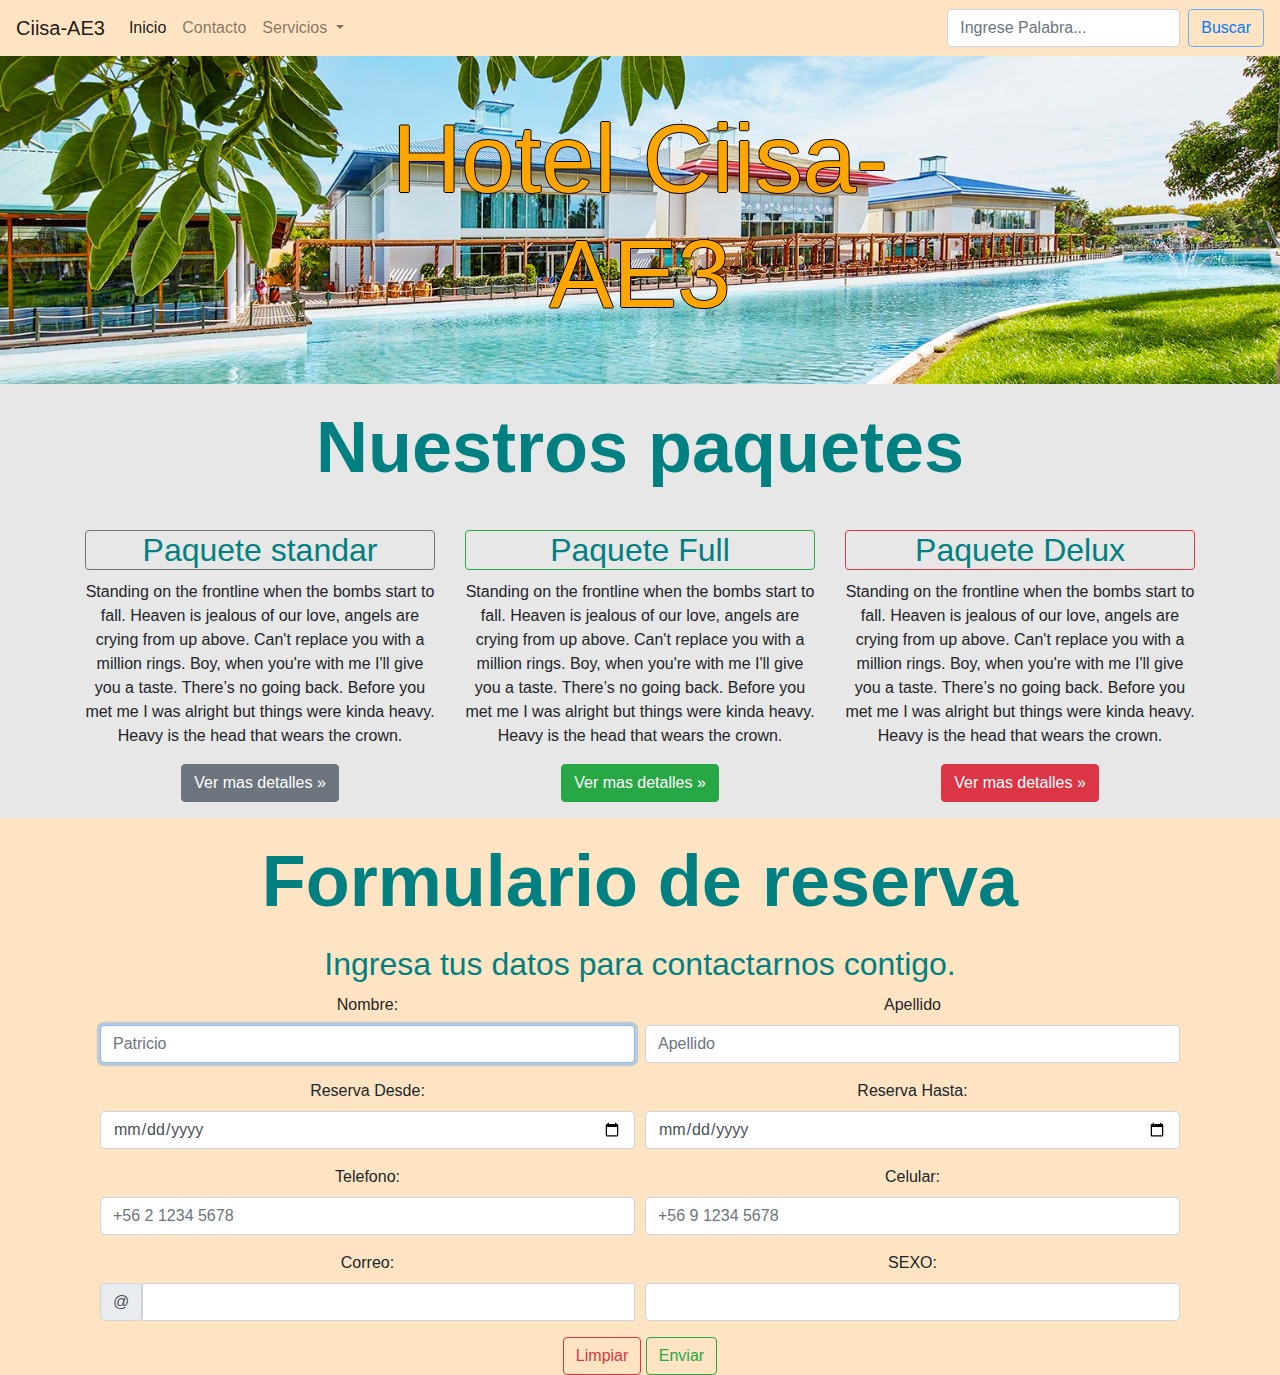
<file: CLASE TALLER DE TECNOLOGÍAS WEB/ACT3-EV/index.html>
<!DOCTYPE html>
<html lang="es-CL">

<head>
    <meta charset="UTF-8">
    <meta http-equiv="X-UA-Compatible" content="IE=edge">
    <meta name="viewport" content="width=device-width, initial-scale=1.0">
    <title>ACT-EV-3</title>

    <!--styles css-->
    <link rel="stylesheet" href="assets/CSS/style.css" type="text/css">
    <link rel="stylesheet" href="https://cdn.jsdelivr.net/npm/bootstrap@4.6.2/dist/css/bootstrap.min.css">
    <script src="https://code.jquery.com/jquery-3.6.0.min.js"></script>
    <script src="https://cdn.jsdelivr.net/npm/bootstrap@4.6.2/dist/js/bootstrap.min.js"></script>
    
  
    <script src="assets/JS/Jquery.js" type="application/javascript"></script>

</head>

<body>
    <!-- Barra de navegacion BST4-->
    <nav class="navbar navbar-expand-lg navbar-light">
        <a class="navbar-brand" href="#">Ciisa-AE3</a>
        <button class="navbar-toggler" type="button" data-toggle="collapse" data-target="#navbarSupportedContent" aria-controls="navbarSupportedContent" aria-expanded="false" aria-label="Toggle navigation">
          <span class="navbar-toggler-icon"></span>
        </button>

        <div class="collapse navbar-collapse" id="navbarSupportedContent">
            <ul class="navbar-nav mr-auto">
                <li class="nav-item active">
                    <a class="nav-link" href="#" >Inicio</a><span class="sr-only">(current)</span></a>
                </li>
                <li class="nav-item">
                    <a class="nav-link" href="">Contacto</a>
                </li>
                <li class="nav-item dropdown">
                    <a class="nav-link dropdown-toggle" href="#" id="navbarDropdown" role="button" data-toggle="dropdown" aria-haspopup="true" aria-expanded="false">
                Servicios
              </a>
                    <div class="dropdown-menu" aria-labelledby="navbarDropdown">
                        <a class="dropdown-item" href="#">Hoteleria</a>
                        <a class="dropdown-item" href="#">Turismo</a>
                        <div class="dropdown-divider"></div>
                        <a class="dropdown-item" href="#">Recoridos</a>
                    </div>
                </li>
             
            </ul>
            <form class="form-inline my-2 my-lg-0">
                <input class="form-control mr-sm-2" type="search" placeholder="Ingrese Palabra..." >
                <button class="btn btn-outline-primary my-2 my-sm-0" type="submit">Buscar</button>
            </form>
        </div>
    </nav>

    <!-- Fin Barra-->
    <!-- HRo-->
        <div class="row">
            <img src="assets/Media/img/h2.jpg" width="100%"alt="">
            <div class="txt-center"><h1 class="display-1 tx-104-force tx-bold c-white">Hotel Ciisa-AE3</h1> </div>
        </div>
    <!-- HRo-->
    <!--BDY-->
    <div class="row bg-gray">
    <div class="container ">
        <h1 class="display-3 mg-10">Nuestros paquetes</h1>
        <div class="row">
            <div class="col-md-4">
              <h2 class="rounded border border-secondary">Paquete standar</h2>
              <p>Standing on the frontline when the bombs start to fall. Heaven is jealous of our love, angels are crying from up above. Can't replace you with a million rings. Boy, when you're with me I'll give you a taste. There’s no going back. Before you met me I was alright but things were kinda heavy. Heavy is the head that wears the crown.</p>
              <p><a class="btn btn-secondary" href="#" role="button">Ver mas detalles »</a></p>
            </div>
            <div class="col-md-4">
              <h2 class="rounded border border-success">Paquete Full</h2>
              <p>Standing on the frontline when the bombs start to fall. Heaven is jealous of our love, angels are crying from up above. Can't replace you with a million rings. Boy, when you're with me I'll give you a taste. There’s no going back. Before you met me I was alright but things were kinda heavy. Heavy is the head that wears the crown.</p>
              <p><a class="btn btn-success" href="#" role="button">Ver mas detalles »</a></p>
            </div>
            <div class="col-md-4">
              <h2 class="rounded border border-danger">Paquete Delux</h2>
              <p>Standing on the frontline when the bombs start to fall. Heaven is jealous of our love, angels are crying from up above. Can't replace you with a million rings. Boy, when you're with me I'll give you a taste. There’s no going back. Before you met me I was alright but things were kinda heavy. Heavy is the head that wears the crown.</p>
             <p><a class="btn btn-danger" href="#" role="button">Ver mas detalles »</a></p>
            </div>
          </div>
    </div>
    </div>
    <!--fin boddy-->
    <!--Formularo-->
     <div class="row bg-varquillo">
        <div class="container">
            <h1 class="display-3 mg-10">Formulario de reserva</h1>
            <h2 class="display-7 mg-10">Ingresa tus datos para contactarnos contigo.</h2>
            <form class="col-lg-12 align-content-center needs-validation " id="Registro" >
               <div class="form-row">
                <div class="form-group col-sm-6">
                    <label for="nombre">Nombre:</label>
                    <input autofocus type="text" id="nombre" placeholder="Patricio" class="capitalize-input capitalize-last form-control required CNAME">
                </div>
                <div class="form-group col-sm-6">
                    <label for="apellido">Apellido</label>
                    <input type="text" id="Apellido" placeholder="Apellido" class="capitalize-input capitalize-last form-control required CNAME">
                </div>
               </div>
               <div class="form-row">
                <div class="form-group col-sm-6">
                    <label for="datepicker1">Reserva Desde:</label>
                    <input type="date" id="datepicker1" class="form-control datepicker">

                </div>
                <div class="form-group col-sm-6">
                    <label for="datepicker2">Reserva Hasta:</label>
                    <input type="date" id="datepicker2" class="form-control datepicker">
                  </div>
               </div>
               <div class="form-row">
                <div class="form-group col-sm-6">
                    <label for="telefono">Telefono:</label>
                    <input type="tel" id="telefono" placeholder="+56 2 1234 5678" pattern="/^(\+?56)?(\s?)(0?9)(\s?)[98765432]\d{7}$/" class="form-control ">
                </div>
                <div class="form-group col-sm-6">
                    <label for="celular">Celular:</label>
                    <input type="tel" id="celular" placeholder="+56 9 1234 5678" pattern="/^(\+?56)?(\s?)(0?9)(\s?)[98765432]\d{7}$/"class="form-control ">
                </div>
               </div>
               <div class="form-row">
                <div class="form-group col-sm-6">
                    <label for="validationCustomUsername" class="form-label">Correo:</label>
                        <div class="input-group has-validation">
                        <span class="input-group-text" id="inputGroupPrepend">@</span>
                        <input type="text" class="form-control CNAME" id="validationCustomUsername" aria-describedby="inputGroupPrepend" required>
                        <div class="invalid-feedback">
                           Por Favor Ingresar Correo.
                        </div>
                        </div>
                </div>
                <div class="form-group col-sm-6">
                    <label for="flexRadioDefault">SEXO:</label>
                        <div class="ui-widget" >
                          <input class="form-control"id="sexo">
                        </div>
                    </div>
               </div>
               <button type="reset" class="btn btn-outline-danger">Limpiar</button>
               <button type="button" class="btn btn-outline-success "id="enviarButton" data-toggle="modal" data-target="#exampleModal">Enviar</button>
                </form>
        </div>
     </div>

     <!-- Modal -->
     <div class="modal fade" id="exampleModal" tabindex="-1" aria-labelledby="exampleModalLabel" aria-hidden="true">
      <div class="modal-dialog">
          <div class="modal-content">
              <div class="modal-header">
                  <h5 class="modal-title" id="exampleModalLabel">Datos del Formulario</h5>
                  <button type="button" class="btn-close" data-dismiss="modal" aria-label="Close"></button>
              </div>
              <div class="modal-body">
                  <!-- Los datos del formulario se mostrarán aquí -->
              </div>
              <div class="modal-footer">
                  <button type="button" class="btn btn-secondary" data-dismiss="modal">Cerrar</button>
              </div>
          </div>
      </div>
  </div>


    <!--Fin Formulario-->
    <script src="assets/JS/Jquery.js" type="application/javascript"></script>
   <script>
         var enviarButton = document.querySelector(".btn[data-bs-target='#exampleModal']");

          enviarButton.addEventListener("click", function () {
              var nombre = document.getElementById("nombre").value;
              var apellido = document.getElementById("Apellido").value;
              var reservaDesde = document.getElementById("datepicker1").value;
              var reservaHasta = document.getElementById("datepicker2").value;
              var telefono = document.getElementById("telefono").value;
              var celular = document.getElementById("celular").value;
              var correo = document.getElementById("validationCustomUsername").value;
              var sexo = document.getElementById("sexo").value;

              var modalContent = document.querySelector(".modal-body");
              modalContent.innerHTML = `
                  <p><strong>Nombre:</strong> ${nombre} ${apellido}</p>
                  <p><strong>Reserva Desde:</strong> ${reservaDesde}</p>
                  <p><strong>Reserva Hasta:</strong> ${reservaHasta}</p>
                  <p><strong>Teléfono:</strong> ${telefono}</p>
                  <p><strong>Celular:</strong> ${celular}</p>
                  <p><strong>Correo:</strong> ${correo}</p>
                  <p><strong>Sexo:</strong> ${sexo}</p>
              `;
          });
   </script>

  
</body>

</html>
</file>
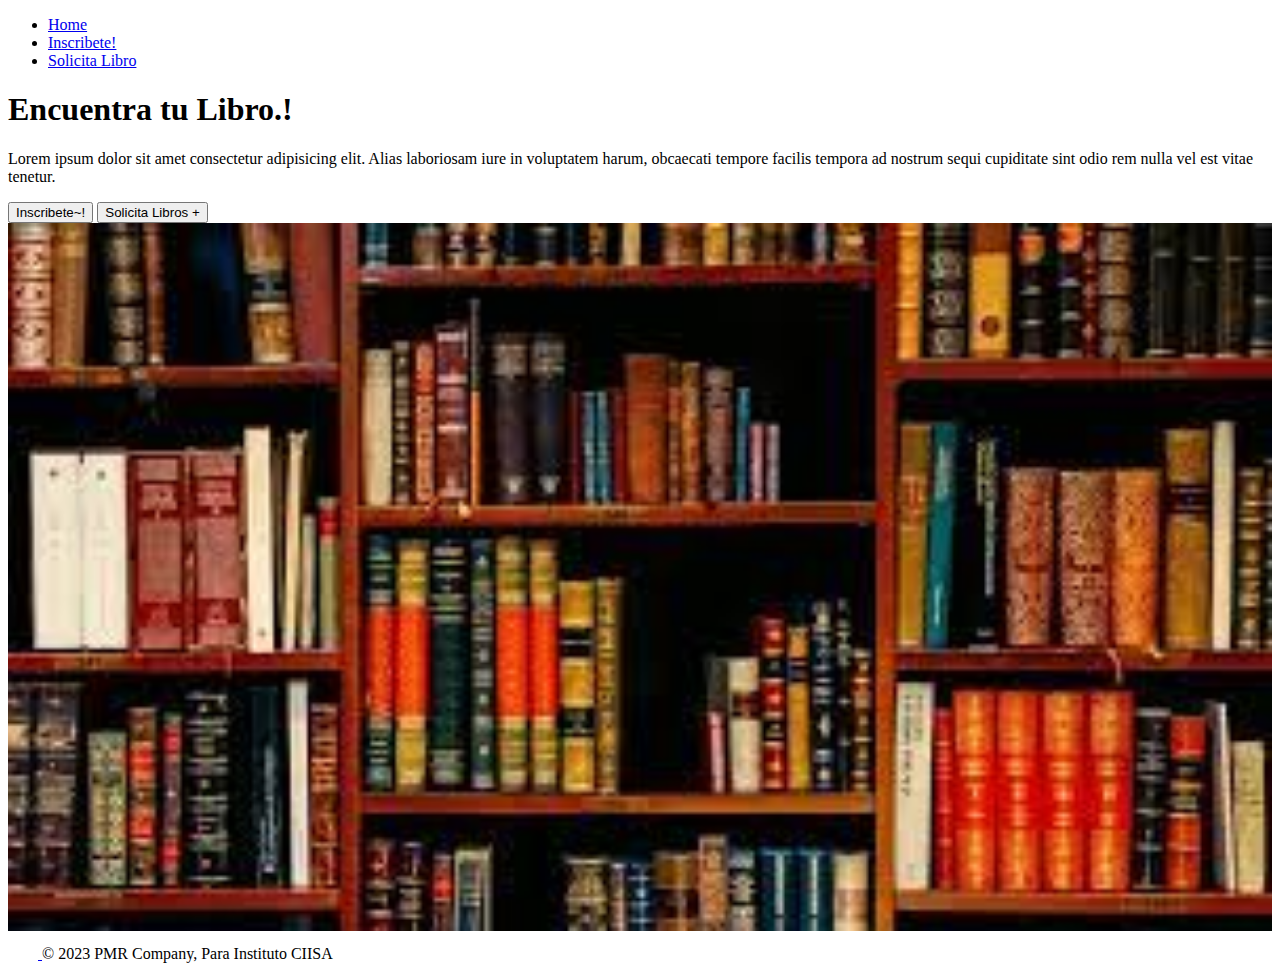
<file: CLASE TALLER DE TECNOLOGÍAS WEB/EV2 - Forms boostrap/index.html>
<!DOCTYPE html>
<html lang="es">

<head>
    <meta charset="UTF-8">
    <meta http-equiv="X-UA-Compatible" content="IE=edge">
    <meta name="viewport" content="width=device-width, initial-scale=1.0">
    <title>Pagina Boostrap PMR</title>
    <link href="https://cdn.jsdelivr.net/npm/bootstrap@5.2.3/dist/css/bootstrap.min.css" rel="stylesheet" integrity="sha384-rbsA2VBKQhggwzxH7pPCaAqO46MgnOM80zW1RWuH61DGLwZJEdK2Kadq2F9CUG65" crossorigin="anonymous">

</head>

<body class="bg-body">
    <!--Nav-->
    <div class="container w-100">
        <header class="d-flex justify-content-center bg-dark w-100 py-3">
            <ul class="nav nav-pills">
                <li class="nav-item"><a href="index.html" class="nav-link active" aria-current="page">Home</a></li>
                <li class="nav-item"><a href="PaginaInscripcion.html" class="nav-link">Inscribete!</a></li>
                <li class="nav-item"><a href="SolicitarLibro.html" class="nav-link">Solicita Libro</a></li>
            </ul>
        </header>
    </div>
    <!--Cuerpo-->
    <div class="container my-5">
        <div class="row p-4 pb-0 pe-lg-0 pt-lg-5 align-items-center rounded-3 border shadow-lg">
            <div class="col-lg-7 p-3 p-lg-5 pt-lg-3">
                <h1 class="display-4 fw-bold lh-1 text-body-emphasis">Encuentra tu Libro.!</h1>
                <p class="lead">Lorem ipsum dolor sit amet consectetur adipisicing elit. Alias laboriosam iure in voluptatem harum, obcaecati tempore facilis tempora ad nostrum sequi cupiditate sint odio rem nulla vel est vitae tenetur.</p>
                <div class="d-grid gap-2 d-md-flex justify-content-md-start mb-4 mb-lg-3">
                   <a href="PaginaInscripcion.html"> <button type="button" class="btn btn-primary btn-lg px-4 me-md-2 fw-bold">Inscribete~!</button></a>
                   <a href="SolicitarLibro.html"> <button type="button" class="btn btn-outline-secondary btn-lg px-4">Solicita Libros +</button></a>
                </div>
            </div>
            <div class="col-lg-4 offset-lg-1 p-0 overflow-hidden shadow-lg">
                <img class="rounded-lg-3" src="assets/img/Librps.jpeg" alt="" width="100%">
            </div>
        </div>
    </div>
    <!--Footer-->
    <div class="container">
        <footer class="d-flex flex-wrap justify-content-between align-items-center py-3 my-4 border-top">
            <div class="col-md-4 d-flex align-items-center">
                <a href="/" class="mb-3 me-2 mb-md-0 text-body-secondary text-decoration-none lh-1">
                    <svg class="bi" width="30" height="24"><use xlink:href="#bootstrap"></use></svg>
                </a>
                <span class="mb-3 mb-md-0 text-body-secondary">© 2023 PMR Company, Para Instituto CIISA</span>
            </div>
        </footer>
    </div>
    <!--JSBST-->
    <script src="./assets/JS/archivo.js" type="text/javascript"></script>
    <script src="https://cdn.jsdelivr.net/npm/bootstrap@5.2.3/dist/js/bootstrap.bundle.min.js" integrity="sha384-kenU1KFdBIe4zVF0s0G1M5b4hcpxyD9F7jL+jjXkk+Q2h455rYXK/7HAuoJl+0I4" crossorigin="anonymous"></script>

</body>

</html>
</file>
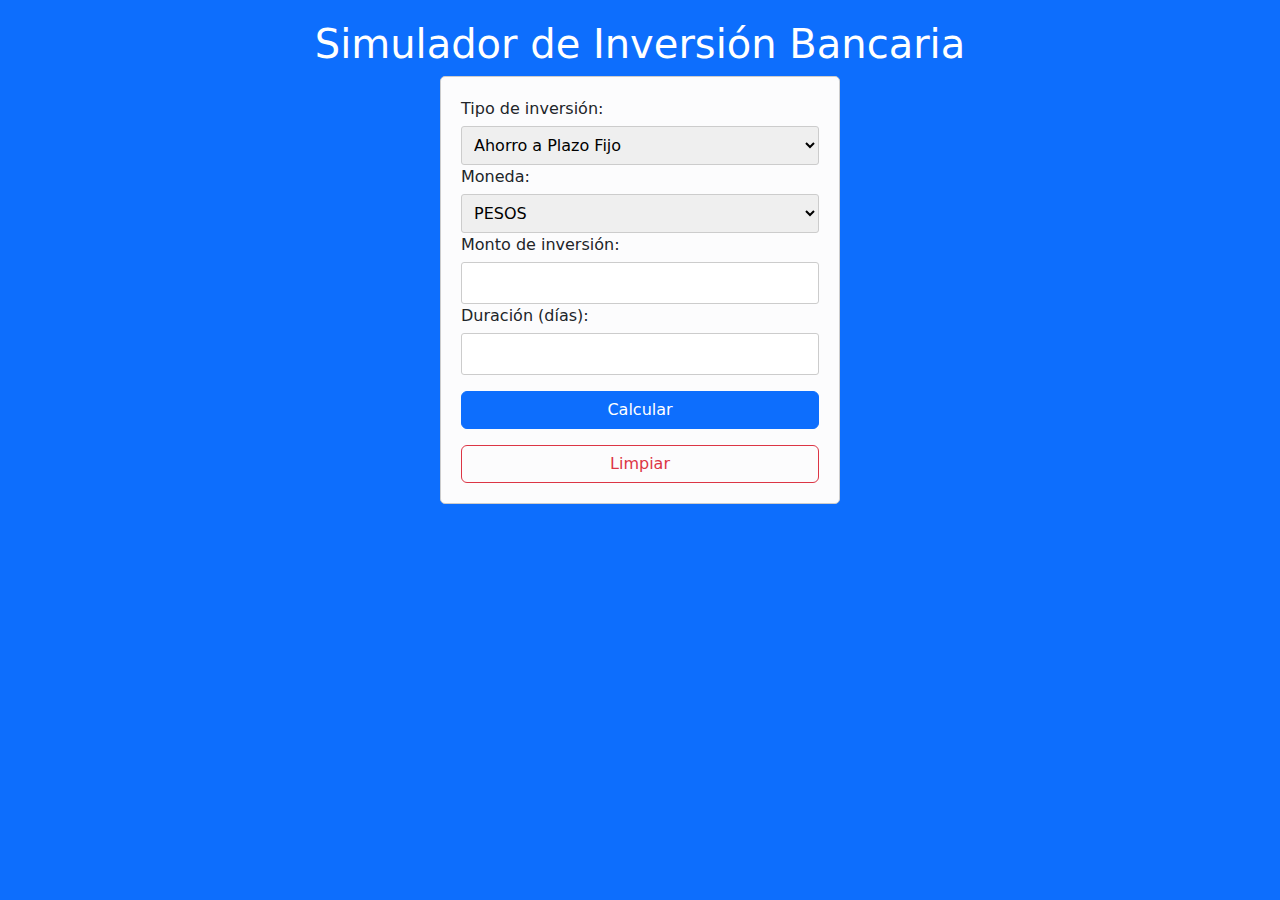
<file: CLASE TALLER DE TECNOLOGÍAS WEB/ExamenFinal/Index.html>
<!DOCTYPE html>
<html lang="es">
<head>
    <meta charset="UTF-8">
    <meta name="viewport" content="width=device-width, initial-scale=1.0">
    <link rel="stylesheet" href="Asset/css/styles.css">
    <link rel="stylesheet" href="https://cdn.jsdelivr.net/npm/bootstrap@5.3.0/dist/css/bootstrap.min.css">
    <title>Simulador de Inversión Bancaria</title>
</head>
<body class="bg-primary">
    <div class="container align-items-lg-center">
        <h1 class="text-center bx-label text-white">Simulador de Inversión Bancaria</h1>
          <form class="bg-light-subtle" id="investmentForm">
        <label for="investmentType">Tipo de inversión:</label>
        <select id="investmentType" name="investmentType">
            <option value="plazoFijo">Ahorro a Plazo Fijo</option>
            <option value="plazoRenovable">Ahorro a Plazo Renovable</option>
        </select>
        
        <div id="currencyOptions">
            <label for="currency">Moneda:</label>
            <select id="currency" name="currency">
                <option value="pesos">PESOS</option>
                <option value="uf">UF</option>
            </select>
        </div>
        
        <label for="amount">Monto de inversión:</label>
        <input type="number" id="amount" name="amount" min="10000" step="1">
        
        <label for="duration">Duración (días):</label>
        <input type="number" id="duration" name="duration" min="7" step="1">
        
        <button type="button" class="btn btn-primary mt-3 w-100" id="calculateButton">Calcular</button>
        <button type="reset" class="btn btn-outline-danger mt-3 w-100" >Limpiar</button>
    </form>
    </div>

    <script src="Asset/js/script.js"></script>
</body>
</html>
</file>
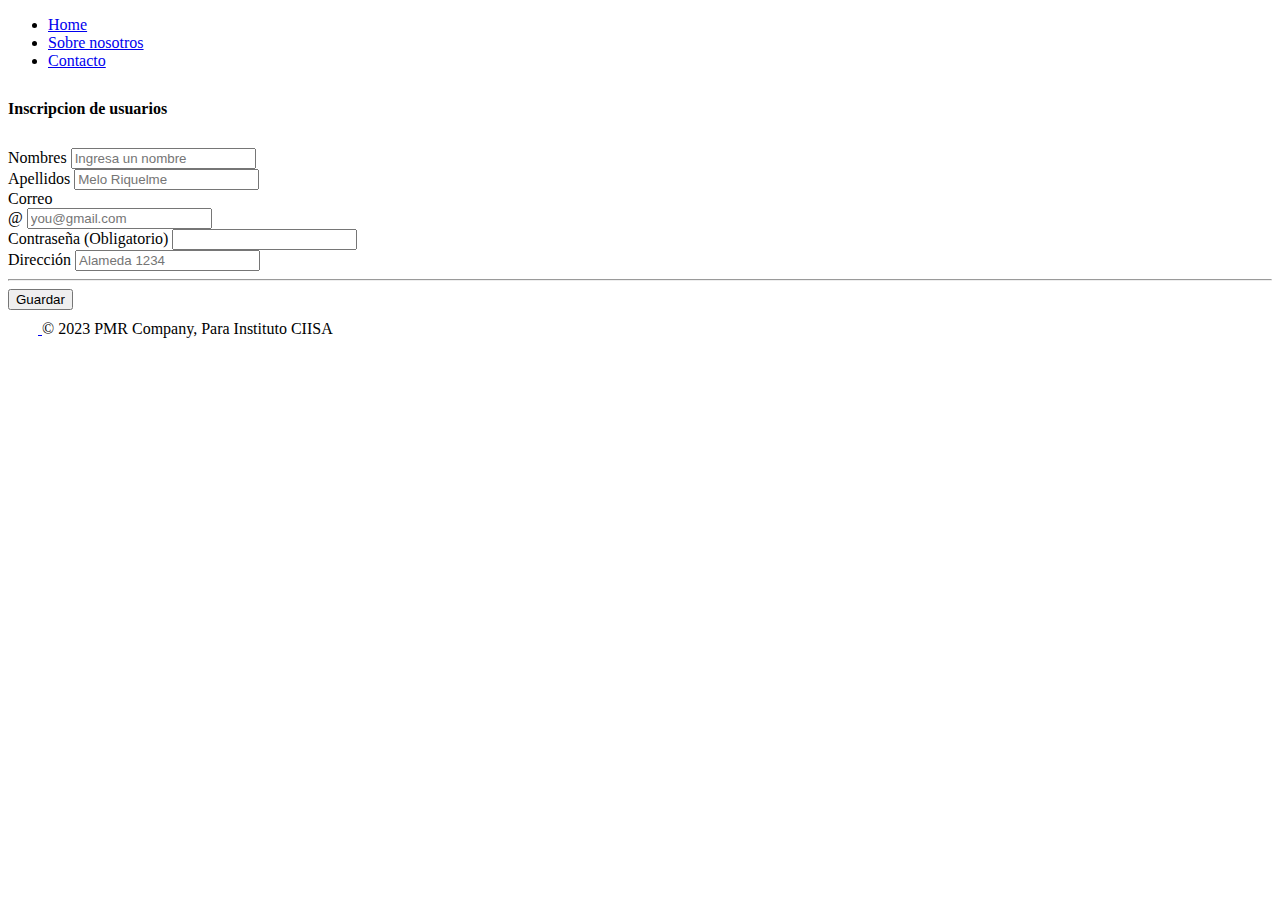
<file: CLASE TALLER DE TECNOLOGÍAS WEB/EV2 - Forms boostrap/PaginaInscripcion.html>
<!DOCTYPE html>
<html lang="es">

<head>
    <meta charset="UTF-8">
    <meta http-equiv="X-UA-Compatible" content="IE=edge">
    <meta name="viewport" content="width=device-width, initial-scale=1.0">
    <title>Pagina Boostrap PMR</title>
    <link href="./assets/css/style.css" rel="stylesheet">
    <link href="https://cdn.jsdelivr.net/npm/bootstrap@5.2.3/dist/css/bootstrap.min.css" rel="stylesheet" integrity="sha384-rbsA2VBKQhggwzxH7pPCaAqO46MgnOM80zW1RWuH61DGLwZJEdK2Kadq2F9CUG65" crossorigin="anonymous">
    <style>
        .container .row {
            margin-top: 30px!important;
        
        }
        #margin {
            color: brown;
            font-size: 20px;
            background-color: aqua;
            border-color: blueviolet;
        }
    </style>
</head>

<body class="bg-body">
    <!--Nav-->
    <div class="container w-100">
        <header class="d-flex justify-content-center bg-dark w-100 py-3">
            <ul class="nav nav-pills">
                <li class="nav-item"><a href="index.html" class="nav-link " aria-current="page">Home</a></li>
                <li class="nav-item"><a href="PaginaInscripcion.html" class="nav-link active">Sobre nosotros</a></li>
                <li class="nav-item"><a href="SolicitarLibro.html" class="nav-link">Contacto</a></li>
            </ul>
        </header>
    </div>
    <!--Cuerpo-->
    <div class="container align-content-center text-xl-center">
        <div class="row ">
            <div class="col-md-12">
                <h4 class="mb-3">Inscripcion de usuarios</h4>
                <form method="post" action="">
                    <div class="row g-3">
                        <div class="col-sm-6">
                            <label for="Nombre" class="form-label">Nombres</label>
                            <input type="text" class="form-control" id="Nombre" placeholder="Patricio Alejandro" value="" required="true">
                        </div>

                        <div class="col-sm-6">
                            <label for="Apellidos" class="form-label">Apellidos</label>
                            <input type="text" class="form-control" id="Apellidos" placeholder="Melo Riquelme" value="" required="true">
                        </div>

                        <div class="col-12">
                            <label for="username" class="form-label">Correo</label>
                            <div class="input-group">
                                <span class="input-group-text">@</span>
                                <input type="email" class="form-control" id="username" placeholder="you@gmail.com" required="">

                            </div>
                        </div>

                        <div class="col-12">
                            <label for="password" class="form-label">Contraseña <span class="text-body-secondary">(Obligatorio)</span></label>
                            <input type="password" class="form-control" id="password" required>

                        </div>

                        <div class="col-12">
                            <label for="address" class="form-label">Dirección</label>
                            <input type="text" class="form-control" id="address" placeholder="Alameda 1234" required="">

                        </div>

                    </div>

                    <hr class="my-4">

                    <button onclick="NombreBoton();" id="boton" class="w-100 btn btn-warning btn-lg" type="submit">Guardar</button>
                </form>
            </div>
        </div>
    </div>
    <!--Footer-->
    <div class="container">
        <footer class="d-flex flex-wrap justify-content-between align-items-center py-3 my-4 border-top">
            <div class="col-md-4 d-flex align-items-center">
                <a href="/" class="mb-3 me-2 mb-md-0 text-body-secondary text-decoration-none lh-1">
                    <svg class="bi" width="30" height="24"><use xlink:href="#bootstrap"></use></svg>
                </a>
                <span class="mb-3 mb-md-0 text-body-secondary">© 2023 PMR Company, Para Instituto CIISA</span>
            </div>
        </footer>
    </div>
    <!--JSBST-->
    <script src="./assets/JS/archivo.js" type="text/javascript"></script>
    <script src="https://cdn.jsdelivr.net/npm/bootstrap@5.2.3/dist/js/bootstrap.bundle.min.js" integrity="sha384-kenU1KFdBIe4zVF0s0G1M5b4hcpxyD9F7jL+jjXkk+Q2h455rYXK/7HAuoJl+0I4" crossorigin="anonymous"></script>

</body>

</html>
</file>
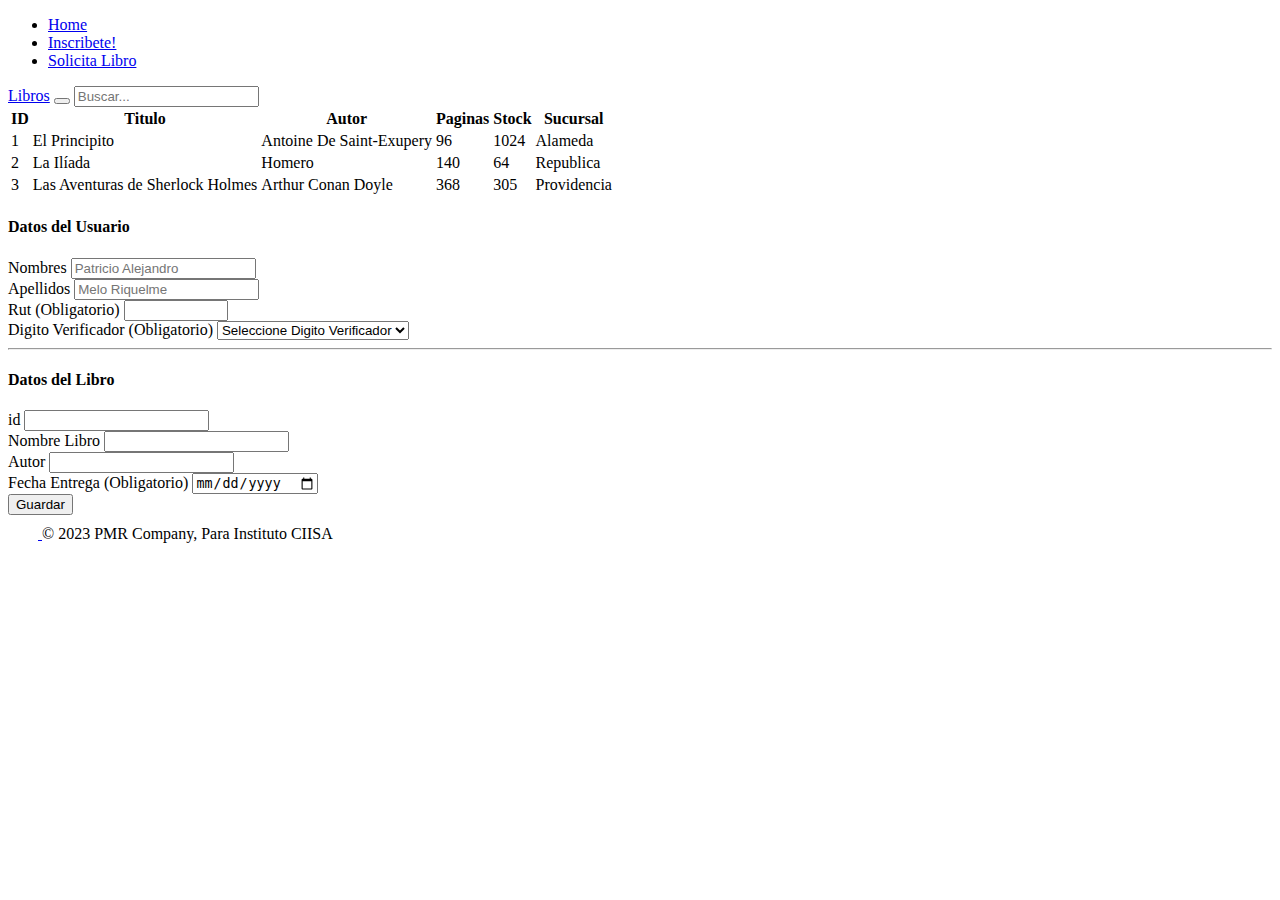
<file: CLASE TALLER DE TECNOLOGÍAS WEB/EV2 - Forms boostrap/SolicitarLibro.html>
<!DOCTYPE html>
<html lang="es">

<head>
    <meta charset="UTF-8">
    <meta http-equiv="X-UA-Compatible" content="IE=edge">
    <meta name="viewport" content="width=device-width, initial-scale=1.0">
    <title>Pagina Boostrap PMR</title>
    <link href="https://cdn.jsdelivr.net/npm/bootstrap@5.2.3/dist/css/bootstrap.min.css" rel="stylesheet" integrity="sha384-rbsA2VBKQhggwzxH7pPCaAqO46MgnOM80zW1RWuH61DGLwZJEdK2Kadq2F9CUG65" crossorigin="anonymous">

</head>

<body class="bg-body">
    <!--Nav-->
    <div class="container w-100">
        <header class="d-flex justify-content-center bg-dark w-100 py-3">
            <ul class="nav nav-pills">
                <li class="nav-item"><a href="index.html" class="nav-link " aria-current="page">Home</a></li>
                <li class="nav-item"><a href="PaginaInscripcion.html" class="nav-link">Inscribete!</a></li>
                <li class="nav-item"><a href="SolicitarLibro.html" class="nav-link active">Solicita Libro</a></li>
            </ul>
        </header>
    </div>
    <!--Cuerpo-->
    <div class="container my-5">
        <header class="navbar navbar-dark sticky-top bg-dark flex-md-nowrap p-0 shadow">
            <a class="navbar-brand col-md-3 col-lg-2 me-0 px-3 fs-6" href="#">Libros</a>
            <button class="navbar-toggler position-absolute d-md-none collapsed" type="button" data-bs-toggle="collapse" data-bs-target="#sidebarMenu" aria-controls="sidebarMenu" aria-expanded="false" aria-label="Toggle navigation">
              <span class="navbar-toggler-icon"></span>
            </button>
            <input class="form-control form-control-dark w-100 rounded-0 border-0" type="text" placeholder="Buscar..." aria-label="Search">

        </header>
        <div class="mg-15 table-responsive">
            <table class="table table-striped table-primary  table-sm">
                <thead>
                    <tr>
                        <th scope="col">ID</th>
                        <th scope="col">Titulo</th>
                        <th scope="col">Autor</th>
                        <th scope="col">Paginas</th>
                        <th scope="col">Stock</th>
                        <th scope="col">Sucursal</th>
                    </tr>
                </thead>
                <tbody>
                    <tr>
                        <td>1</td>
                        <td>El Principito</td>
                        <td>Antoine De Saint-Exupery</td>
                        <td>96</td>
                        <td>1024</td>
                        <td>Alameda</td>
                    </tr>
                    <tr>
                        <td>2</td>
                        <td>La Ilíada</td>
                        <td>Homero</td>
                        <td>140</td>
                        <td>64</td>
                        <td>Republica </td>
                    </tr>
                    <tr>
                        <td>3</td>
                        <td>Las Aventuras de Sherlock Holmes</td>
                        <td>Arthur Conan Doyle</td>
                        <td>368</td>
                        <td>305</td>
                        <td>Providencia</td>
                    </tr>
                </tbody>
            </table>
        </div>
        <div class="container align-content-center text-xl-center">
            <div class="row ">
                <div class="col-md-12">
                    <h4 class="mb-3">Datos del Usuario</h4>
                    <form method="post" action="" novalidate="">
                        <div class="row g-3">
                            <div class="col-sm-6">
                                <label for="Nombre" class="form-label">Nombres</label>
                                <input type="text" class="form-control" id="Nombre" placeholder="Patricio Alejandro" value="" required="true">
                            </div>

                            <div class="col-sm-6">
                                <label for="Apellidos" class="form-label">Apellidos</label>
                                <input type="text" class="form-control" id="Apellidos" placeholder="Melo Riquelme" value="" required="true">
                            </div>



                            <div class="col-8">
                                <label for="Rut" class="form-label">Rut <span class="text-body-secondary">(Obligatorio)</span></label>
                                <input type="number" class="form-control" maxlength="8" min="7" max="99999999" id="Rut" required>

                            </div>
                            <div class="col-4">
                                <label for="dv" class="form-label">Digito Verificador <span class="text-body-secondary">(Obligatorio)</span></label>
                                <select class="form-select" id="dv" aria-label="Default select example">
                                    <option selected>Seleccione Digito Verificador</option>
                                    <option value="0">0</option>
                                    <option value="1">1</option> 
                                    <option value="2">2</option>
                                    <option value="3">3</option>
                                    <option value="4">4</option>
                                    <option value="5">5</option>
                                    <option value="6">6</option>
                                    <option value="7">7</option>
                                    <option value="8">8</option>
                                    <option value="9">9</option>
                                    <option value="k">k</option>
                                  </select>

                            </div>

                        </div>

                        <hr class="my-4">
                        <h4 class="mb-3">Datos del Libro</h4>

                        <div class="row g-3 mg-b-10">
                            <div class="col-sm-6">
                                <label for="id" class="form-label">id</label>
                                <input type="number" class="form-control" id="id" value="" required="true">
                            </div>
                            <div class="col-sm-6">
                                <label for="NombreL" class="form-label">Nombre Libro</label>
                                <input type="text" class="form-control" id="NombreL" value="" required="true">
                            </div>

                            <div class="col-6">
                                <label for="Autor" class="form-label">Autor</label>
                                <input type="text" class="form-control" id="Autor" value="" required="true">
                            </div>



                            <div class="col-6">
                                <label for="FE" class="form-label">Fecha Entrega <span class="text-body-secondary">(Obligatorio)</span></label>
                                <input type="date" class="form-control" id="FE" required>

                            </div>


                        </div>
                        <button class="w-100 btn btn-warning btn-lg mg-t-20" type="submit">Guardar</button>
                        <div class="container"></div>
                    </form>
                </div>
            </div>
        </div>
    </div>

    <!--Footer-->
    <div class="container">
        <footer class="d-flex flex-wrap justify-content-between align-items-center py-3 my-4 border-top">
            <div class="col-md-4 d-flex align-items-center">
                <a href="/" class="mb-3 me-2 mb-md-0 text-body-secondary text-decoration-none lh-1">
                    <svg class="bi" width="30" height="24"><use xlink:href="#bootstrap"></use></svg>
                </a>
                <span class="mb-3 mb-md-0 text-body-secondary">© 2023 PMR Company, Para Instituto CIISA</span>
            </div>
        </footer>
    </div>
    <!--JSBST-->
    <script src="https://cdn.jsdelivr.net/npm/bootstrap@5.2.3/dist/js/bootstrap.bundle.min.js" integrity="sha384-kenU1KFdBIe4zVF0s0G1M5b4hcpxyD9F7jL+jjXkk+Q2h455rYXK/7HAuoJl+0I4" crossorigin="anonymous"></script>

</body>

</html>
</file>
<file: CLASE TALLER DE TECNOLOGÍAS WEB/ACT3-EV/assets/CSS/style.css>
nav {
    background-color: bisque!important;
}
.btn-outline-primary {
    
    border-color: #6db0f7!important;
}
.btn-outline-primary:hover {
    color: #fff;
    background-color: #6db0f7!important;
    border-color: #6db0f7!important;
}
.row img{
    width: 100%!important;
}
.row{
    position: relative;
    display: inline-block;
    text-align: center;

}
.txt-center{
    position: absolute;
    top: 50%;
    left: 50%;
    transform: translate(-50%, -50%);
}
.txt-center h1{
    color: orange;

}
.txt-center .c-white{
    text-shadow: -1px 0 #000, 0 1px #000,1px 0 #000, 0 -1px #000;
}
.container h1 {
    color: teal;
    margin: 20px auto 20px auto;
    font-weight: bold;
}
.container h2 {
    color: teal;
    margin: 10px auto 10px auto;
    font-weight: 400;
}
div .row {
    Margin-top:30px!important;
}
.bg-gray{
    background-color: #e8e7e7;
}
.bg-varquillo{
    background-color: bisque;
}
.chk{
    display: flex!important;
    flex-wrap: nowrap;
    flex-direction: row;
    align-content: center;
    justify-content: center;
    align-items: center;
}
</file>
<file: CLASE TALLER DE TECNOLOGÍAS WEB/ExamenFinal/Asset/css/styles.css>
body {
    font-family: Arial, sans-serif;
    margin: 0;
    padding: 20px;
}
h1 {
    text-align: center;
}

form {
    max-width: 400px;
    margin: 0 auto;
    padding: 20px;
    border: 1px solid #ccc;
    border-radius: 5px;
}

label {
    display: block;
    margin-bottom: 5px;
}

select, input {
    width: 100%;
    padding: 8px;
    margin-bottom: 10px;
    border: 1px solid #ccc;
    border-radius: 3px;
}
</file>
<file: CLASE TALLER DE TECNOLOGÍAS WEB/EV2 - Forms boostrap/assets/css/style.css>
#margin {
    color: brown;
    font-size: 20px;
    background-color: aqua;
    border-color: blueviolet;
}
</file>
